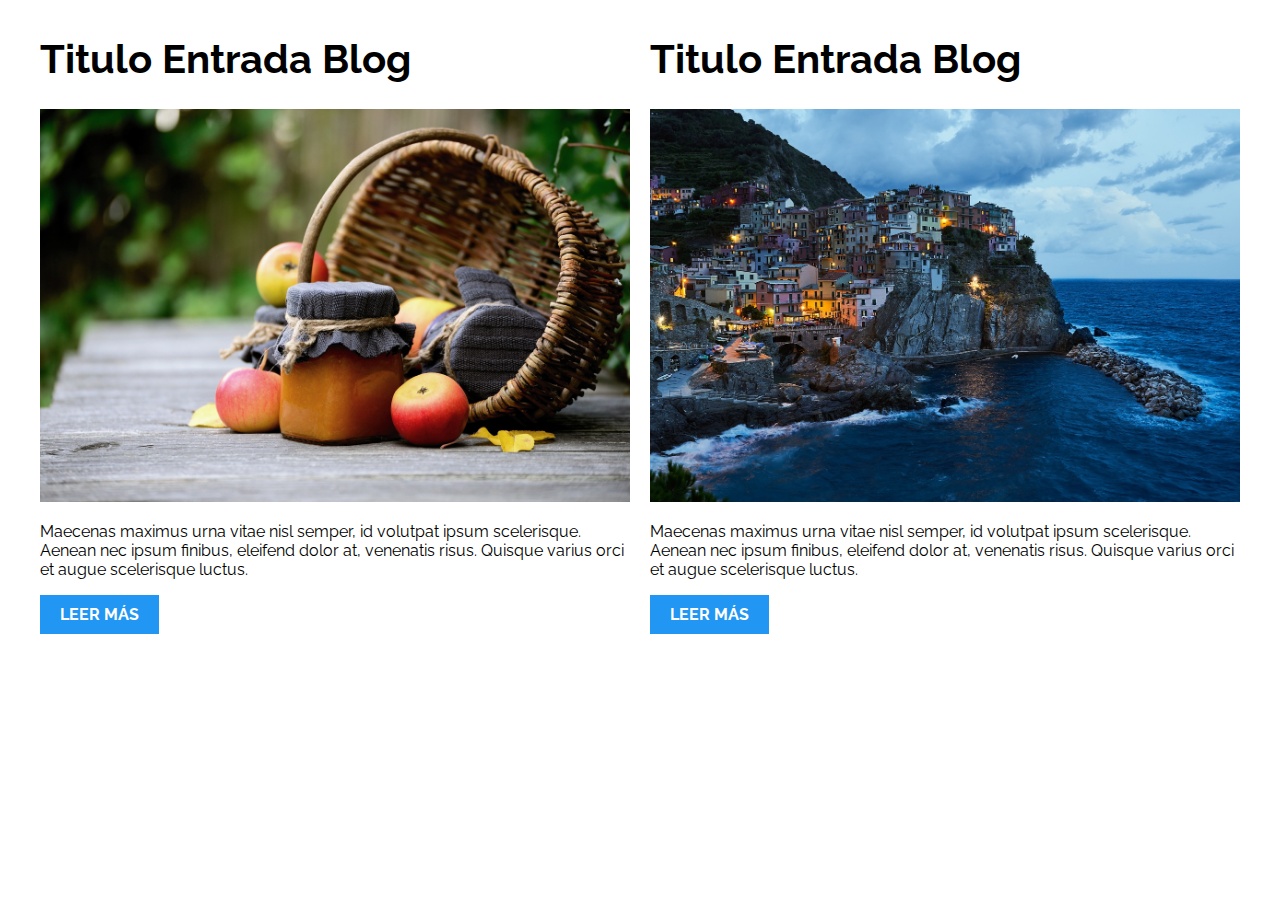
<file: Curso/PatronesRWD/PatronesRWD/01-2columnas_iguales_css_grid/index.html>
<!DOCTYPE html>
<html>

<head>
    <meta charset="utf-8">
    <title>Patrones Responsive Web Design - 2 Columnas</title>
    <link rel="stylesheet" href="https://necolas.github.io/normalize.css/8.0.1/normalize.css">
    <link href="https://fonts.googleapis.com/css?family=Raleway:400,700,900" rel="stylesheet">
    <link rel="stylesheet" href="css/styles.css">
    <meta name="viewport" content="width=device-width, initial-scale=1">
</head>

<body>

    <div class="contenedor dos-columnas">
        <article class="entrada-blog">
            <h1>Titulo Entrada Blog</h1>
            <img src="img/imagen1.jpg">
            <p>Maecenas maximus urna vitae nisl semper, id volutpat ipsum scelerisque. Aenean nec ipsum finibus, eleifend dolor at, venenatis risus. Quisque varius orci et augue scelerisque luctus.</p>
            <a href="#">Leer más</a>
        </article>
        <article class="entrada-blog">
            <h1>Titulo Entrada Blog</h1>
            <img src="img/imagen2.jpg">
            <p>Maecenas maximus urna vitae nisl semper, id volutpat ipsum scelerisque. Aenean nec ipsum finibus, eleifend dolor at, venenatis risus. Quisque varius orci et augue scelerisque luctus.</p>
            <a href="#">Leer más</a>
        </article>
    </div>

</body>

</html>
</file>
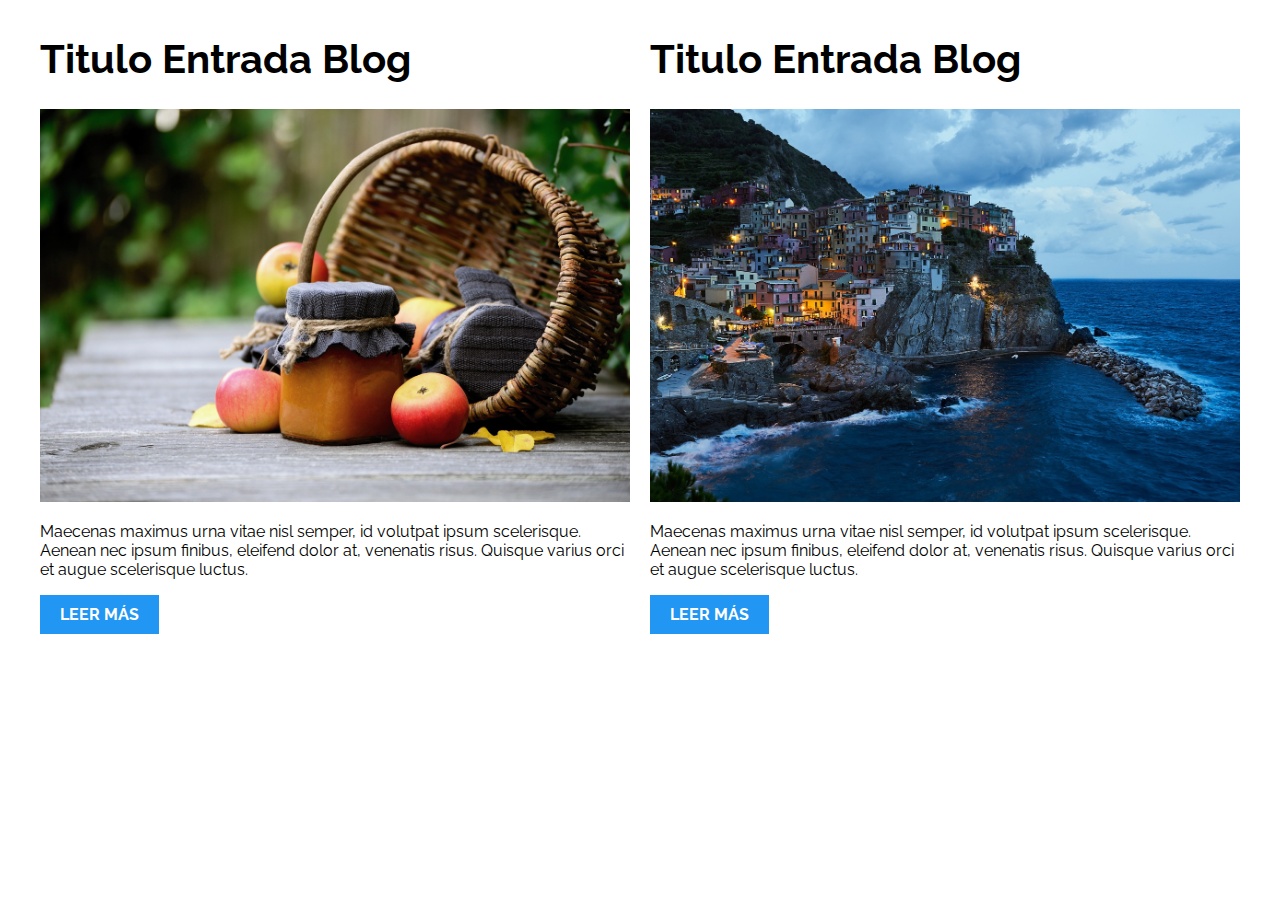
<file: Curso/PatronesRWD/PatronesRWD/02-2columnas_iguales_flexbox/index.html>
<!DOCTYPE html>
<html>

<head>
    <meta charset="utf-8">
    <title>Patrones Responsive Web Design - 2 Columnas</title>
    <link rel="stylesheet" href="https://necolas.github.io/normalize.css/8.0.1/normalize.css">
    <link href="https://fonts.googleapis.com/css?family=Raleway:400,700,900" rel="stylesheet">
    <link rel="stylesheet" href="css/styles.css">
    <meta name="viewport" content="width=device-width, initial-scale=1">
</head>

<body>
    <div class="contenedor dos-columnas">
        <article class="entrada-blog">
            <h1>Titulo Entrada Blog</h1>
            <img src="img/imagen1.jpg">
            <p>Maecenas maximus urna vitae nisl semper, id volutpat ipsum scelerisque. Aenean nec ipsum finibus, eleifend dolor at, venenatis risus. Quisque varius orci et augue scelerisque luctus.</p>
            <a href="#">Leer más</a>
        </article>
        <article class="entrada-blog">
            <h1>Titulo Entrada Blog</h1>
            <img src="img/imagen2.jpg">
            <p>Maecenas maximus urna vitae nisl semper, id volutpat ipsum scelerisque. Aenean nec ipsum finibus, eleifend dolor at, venenatis risus. Quisque varius orci et augue scelerisque luctus.</p>
            <a href="#">Leer más</a>
        </article>
    </div>

</body>

</html>
</file>
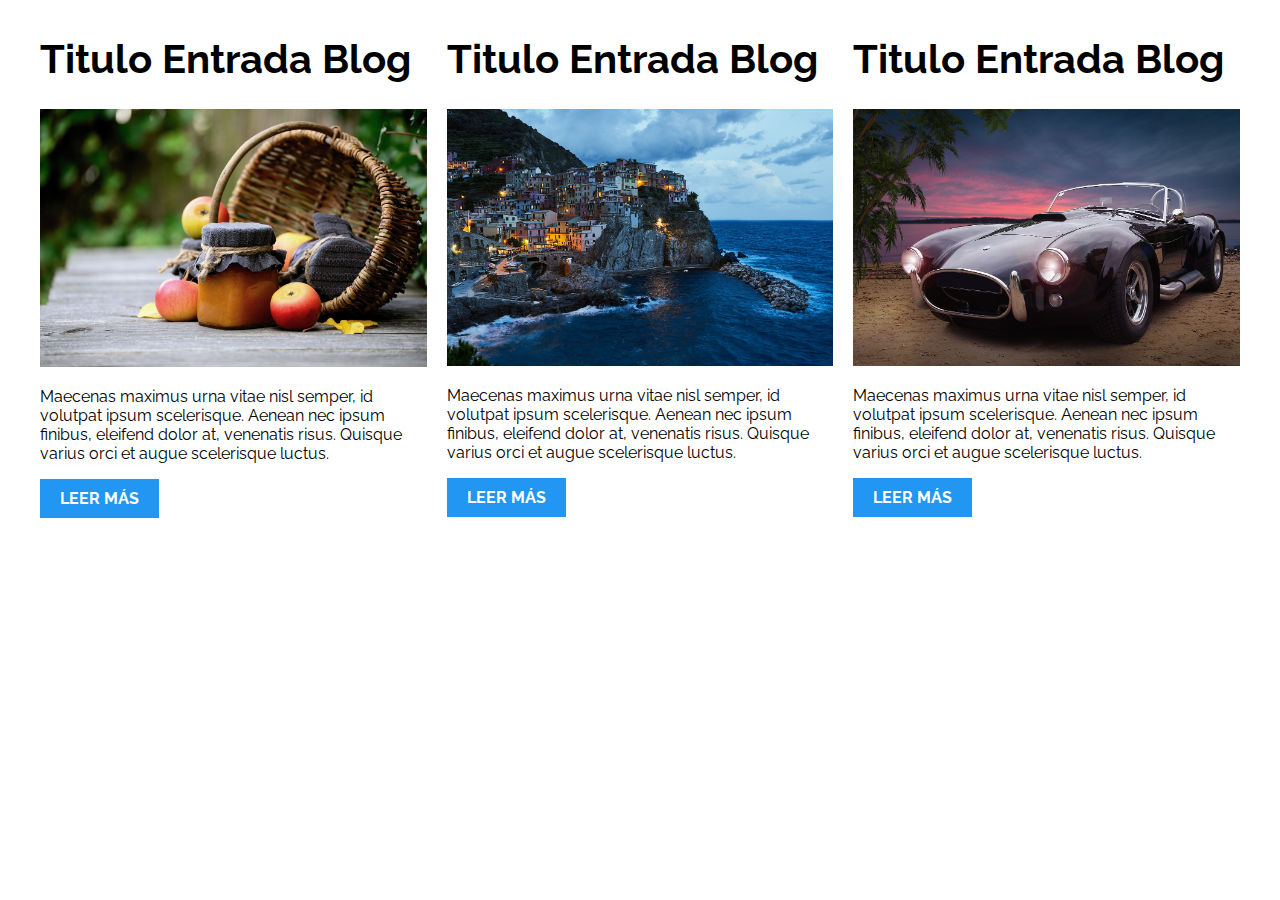
<file: Curso/PatronesRWD/PatronesRWD/03-3columnas_iguales_css_grid/index.html>
<!DOCTYPE html>
<html>

<head>
    <meta charset="utf-8">
    <title>Patrones Responsive Web Design - 3 Columnas Iguales</title>
    <link rel="stylesheet" href="https://necolas.github.io/normalize.css/8.0.1/normalize.css">
    <link href="https://fonts.googleapis.com/css?family=Raleway:400,700,900" rel="stylesheet">
    <link rel="stylesheet" href="css/styles.css">
    <meta name="viewport" content="width=device-width, initial-scale=1">
</head>

<body>

    <div class="contenedor tres-columnas">
        <article class="entrada-blog">
            <h1>Titulo Entrada Blog</h1>
            <img src="img/imagen1.jpg">
            <p>Maecenas maximus urna vitae nisl semper, id volutpat ipsum scelerisque. Aenean nec ipsum finibus, eleifend dolor at, venenatis risus. Quisque varius orci et augue scelerisque luctus.</p>
            <a href="#">Leer más</a>
        </article>

        <article class="entrada-blog">
            <h1>Titulo Entrada Blog</h1>
            <img src="img/imagen2.jpg">

            <p>Maecenas maximus urna vitae nisl semper, id volutpat ipsum scelerisque. Aenean nec ipsum finibus, eleifend dolor at, venenatis risus. Quisque varius orci et augue scelerisque luctus.</p>
            <a href="#">Leer más</a>
        </article>

        <article class="entrada-blog">
            <h1>Titulo Entrada Blog</h1>
            <img src="img/imagen3.jpg">

            <p>Maecenas maximus urna vitae nisl semper, id volutpat ipsum scelerisque. Aenean nec ipsum finibus, eleifend dolor at, venenatis risus. Quisque varius orci et augue scelerisque luctus.</p>
            <a href="#">Leer más</a>
        </article>
    </div>

</body>

</html>
</file>
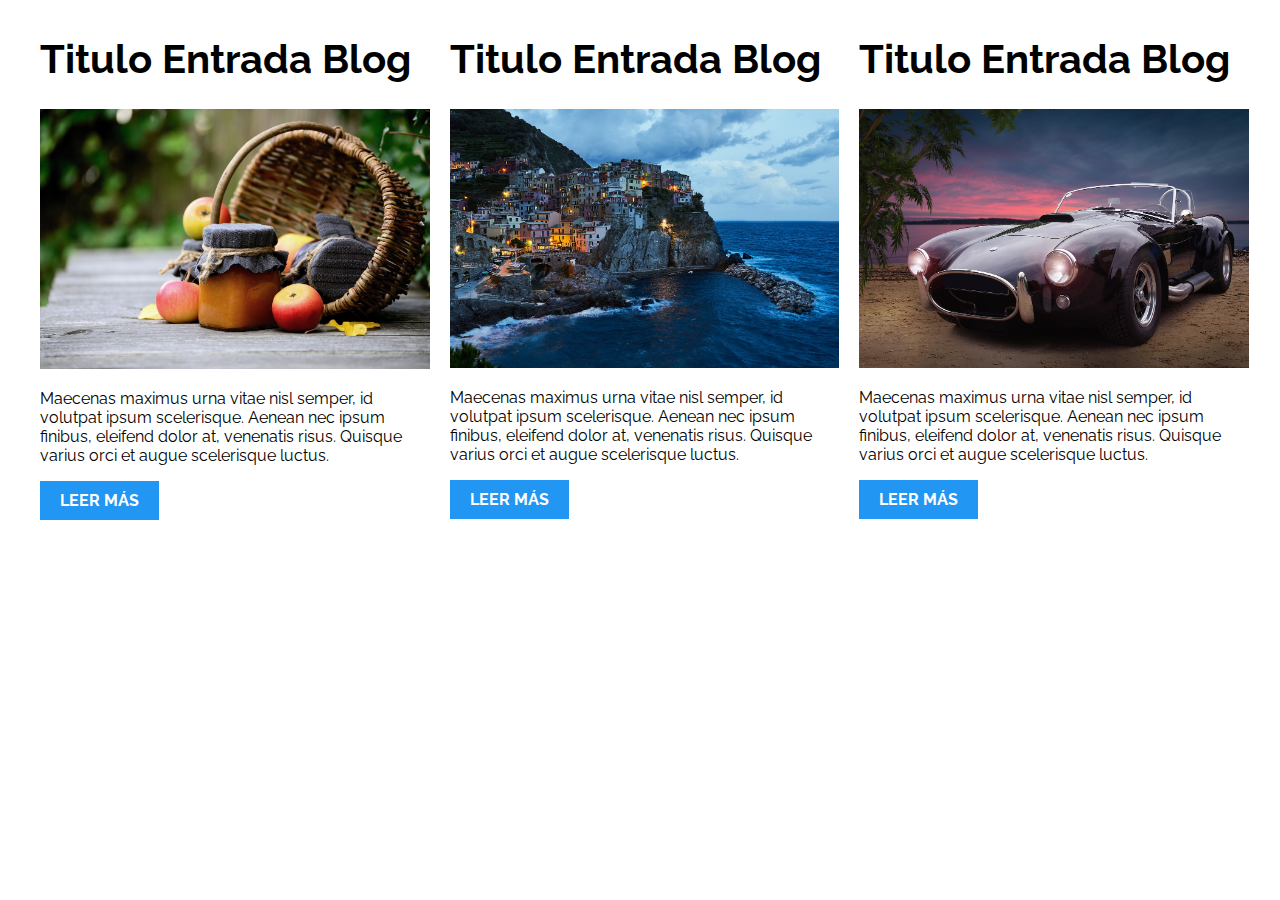
<file: Curso/PatronesRWD/PatronesRWD/04-3columnas_iguales_flexbox/index.html>
<!DOCTYPE html>
<html>

<head>
    <meta charset="utf-8">
    <title>Patrones Responsive Web Design - 3 Columnas Iguales</title>
    <link rel="stylesheet" href="https://necolas.github.io/normalize.css/8.0.1/normalize.css">
    <link href="https://fonts.googleapis.com/css?family=Raleway:400,700,900" rel="stylesheet">
    <link rel="stylesheet" href="css/styles.css">
    <meta name="viewport" content="width=device-width, initial-scale=1">
</head>

<body>

    <div class="contenedor tres-columnas">
        <article class="entrada-blog">
            <h1>Titulo Entrada Blog</h1>
            <img src="img/imagen1.jpg">
            <p>Maecenas maximus urna vitae nisl semper, id volutpat ipsum scelerisque. Aenean nec ipsum finibus, eleifend dolor at, venenatis risus. Quisque varius orci et augue scelerisque luctus.</p>
            <a href="#">Leer más</a>
        </article>

        <article class="entrada-blog">
            <h1>Titulo Entrada Blog</h1>
            <img src="img/imagen2.jpg">

            <p>Maecenas maximus urna vitae nisl semper, id volutpat ipsum scelerisque. Aenean nec ipsum finibus, eleifend dolor at, venenatis risus. Quisque varius orci et augue scelerisque luctus.</p>
            <a href="#">Leer más</a>
        </article>

        <article class="entrada-blog">
            <h1>Titulo Entrada Blog</h1>
            <img src="img/imagen3.jpg">

            <p>Maecenas maximus urna vitae nisl semper, id volutpat ipsum scelerisque. Aenean nec ipsum finibus, eleifend dolor at, venenatis risus. Quisque varius orci et augue scelerisque luctus.</p>
            <a href="#">Leer más</a>
        </article>
    </div>
</body>

</html>
</file>
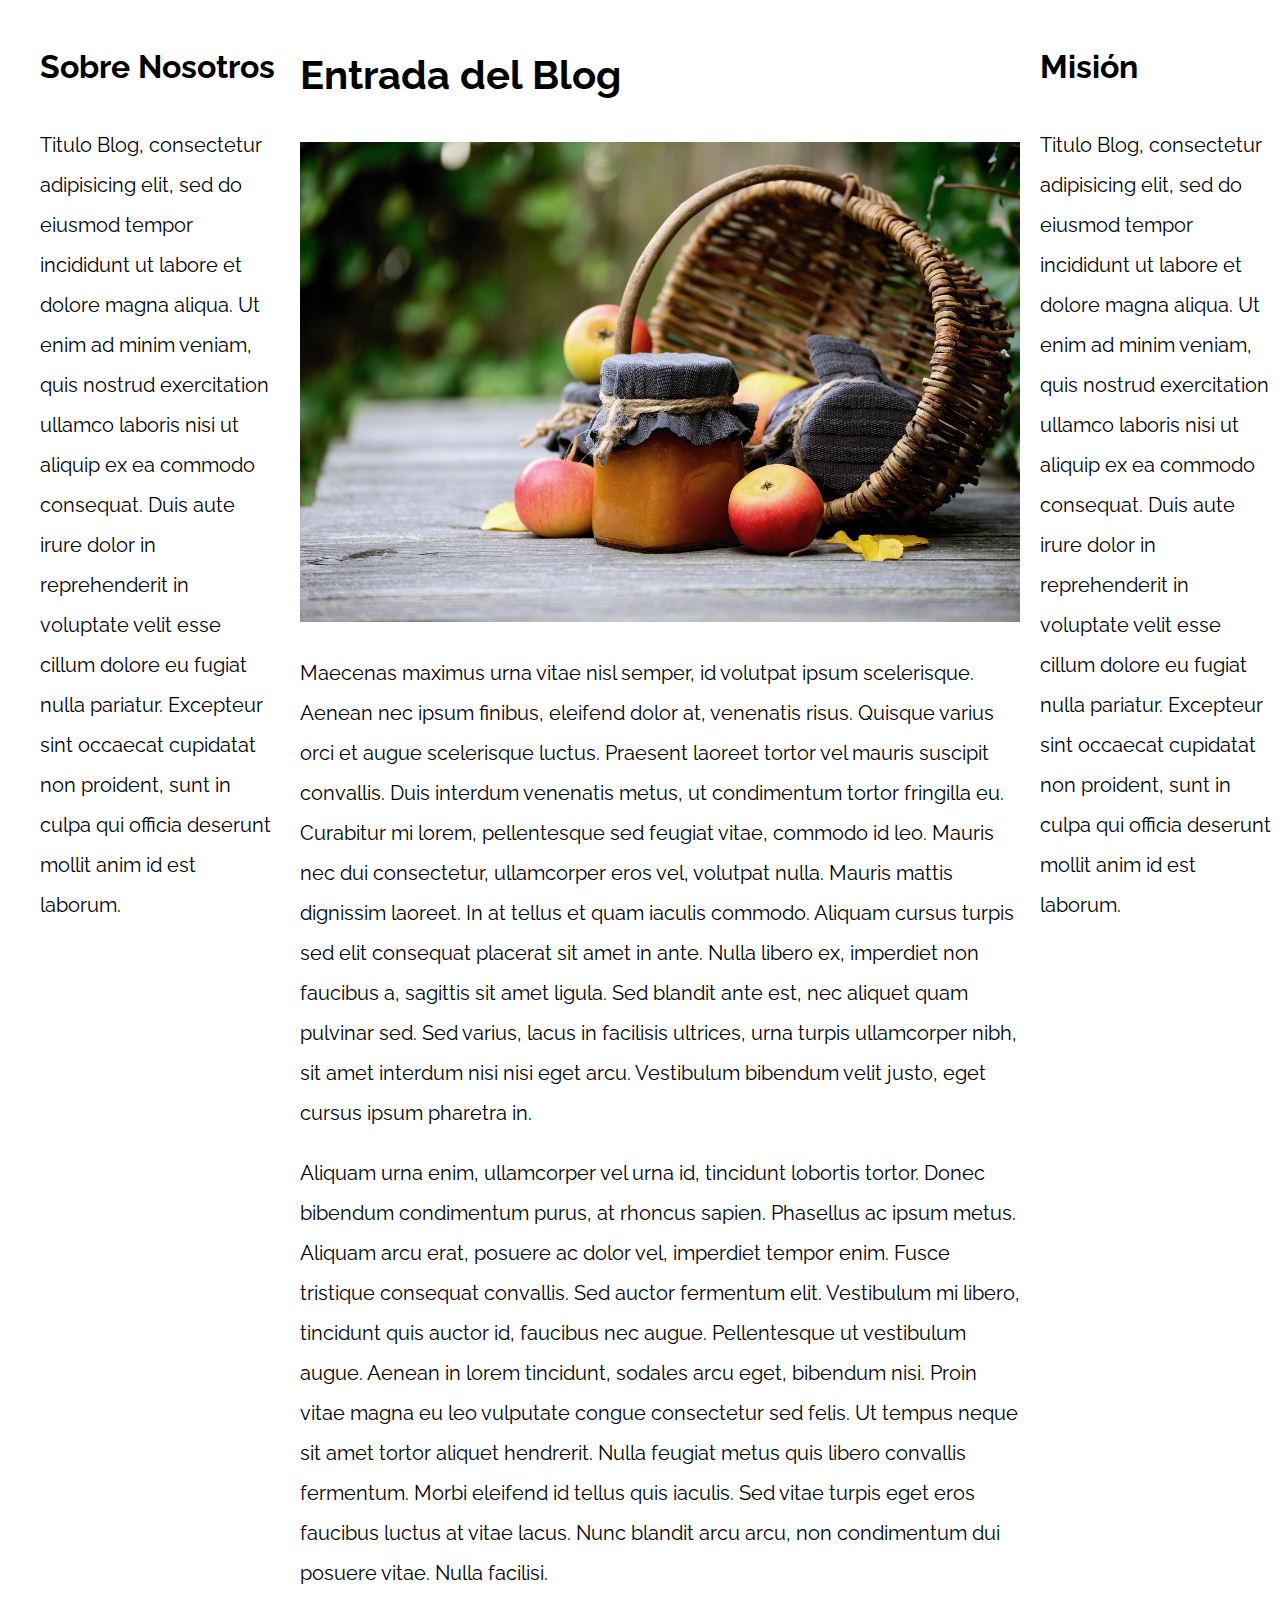
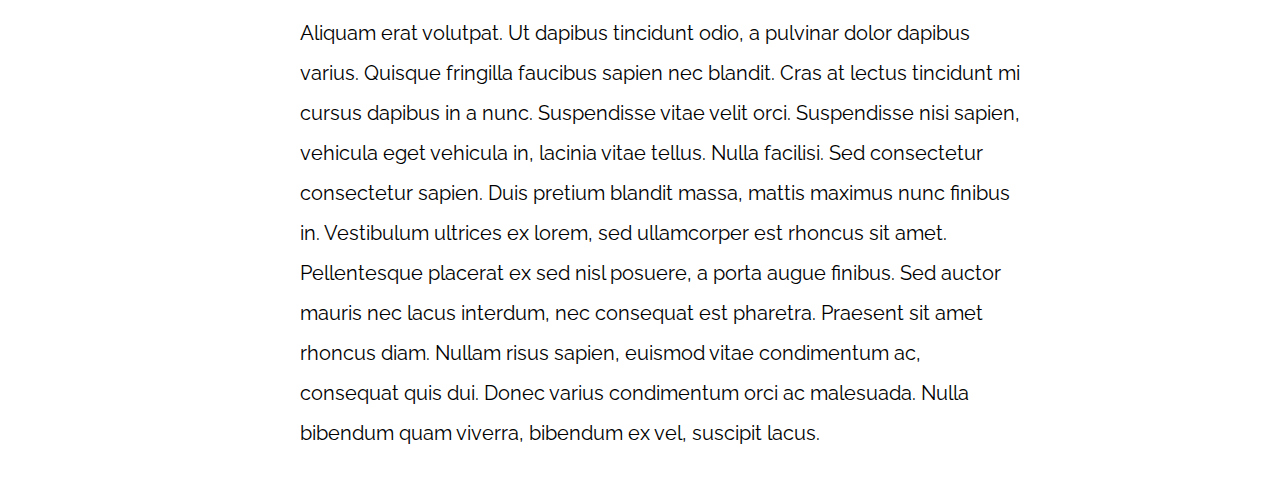
<file: Curso/PatronesRWD/PatronesRWD/05-3columnas_css_grid/index.html>
<!DOCTYPE html>
<html>

<head>
    <meta charset="utf-8">
    <title>Patrones Responsive Web Design</title>
    <link rel="stylesheet" href="https://necolas.github.io/normalize.css/8.0.1/normalize.css">
    <link href="https://fonts.googleapis.com/css?family=Raleway:400,700,900" rel="stylesheet">
    <link rel="stylesheet" href="css/styles.css">
    <meta name="viewport" content="width=device-width, initial-scale=1">
</head>

<body>

    <div class="contenedor contenedor-grid">
        <main class="contenido-main">
            <article>
                <h1>Entrada del Blog</h1>
                <img src="img/imagen1.jpg">

                <p>Maecenas maximus urna vitae nisl semper, id volutpat ipsum scelerisque. Aenean nec ipsum finibus, eleifend dolor at, venenatis risus. Quisque varius orci et augue scelerisque luctus. Praesent laoreet tortor vel mauris suscipit convallis.
                    Duis interdum venenatis metus, ut condimentum tortor fringilla eu. Curabitur mi lorem, pellentesque sed feugiat vitae, commodo id leo. Mauris nec dui consectetur, ullamcorper eros vel, volutpat nulla. Mauris mattis dignissim laoreet.
                    In at tellus et quam iaculis commodo. Aliquam cursus turpis sed elit consequat placerat sit amet in ante. Nulla libero ex, imperdiet non faucibus a, sagittis sit amet ligula. Sed blandit ante est, nec aliquet quam pulvinar sed. Sed
                    varius, lacus in facilisis ultrices, urna turpis ullamcorper nibh, sit amet interdum nisi nisi eget arcu. Vestibulum bibendum velit justo, eget cursus ipsum pharetra in.</p>

                <p>Aliquam urna enim, ullamcorper vel urna id, tincidunt lobortis tortor. Donec bibendum condimentum purus, at rhoncus sapien. Phasellus ac ipsum metus. Aliquam arcu erat, posuere ac dolor vel, imperdiet tempor enim. Fusce tristique consequat
                    convallis. Sed auctor fermentum elit. Vestibulum mi libero, tincidunt quis auctor id, faucibus nec augue. Pellentesque ut vestibulum augue. Aenean in lorem tincidunt, sodales arcu eget, bibendum nisi. Proin vitae magna eu leo vulputate
                    congue consectetur sed felis. Ut tempus neque sit amet tortor aliquet hendrerit. Nulla feugiat metus quis libero convallis fermentum. Morbi eleifend id tellus quis iaculis. Sed vitae turpis eget eros faucibus luctus at vitae lacus.
                    Nunc blandit arcu arcu, non condimentum dui posuere vitae. Nulla facilisi.</p>

                <p>Aliquam erat volutpat. Ut dapibus tincidunt odio, a pulvinar dolor dapibus varius. Quisque fringilla faucibus sapien nec blandit. Cras at lectus tincidunt mi cursus dapibus in a nunc. Suspendisse vitae velit orci. Suspendisse nisi sapien,
                    vehicula eget vehicula in, lacinia vitae tellus. Nulla facilisi. Sed consectetur consectetur sapien. Duis pretium blandit massa, mattis maximus nunc finibus in. Vestibulum ultrices ex lorem, sed ullamcorper est rhoncus sit amet. Pellentesque
                    placerat ex sed nisl posuere, a porta augue finibus. Sed auctor mauris nec lacus interdum, nec consequat est pharetra. Praesent sit amet rhoncus diam. Nullam risus sapien, euismod vitae condimentum ac, consequat quis dui. Donec varius
                    condimentum orci ac malesuada. Nulla bibendum quam viverra, bibendum ex vel, suscipit lacus.</p>

            </article>
        </main>

        <aside class="sidebar-1">
            <h2>Sobre Nosotros</h2>
            <p>Titulo Blog, consectetur adipisicing elit, sed do eiusmod tempor incididunt ut labore et dolore magna aliqua. Ut enim ad minim veniam, quis nostrud exercitation ullamco laboris nisi ut aliquip ex ea commodo consequat. Duis aute irure dolor
                in reprehenderit in voluptate velit esse cillum dolore eu fugiat nulla pariatur. Excepteur sint occaecat cupidatat non proident, sunt in culpa qui officia deserunt mollit anim id est laborum.</p>
        </aside>
        <aside class="sidebar-2">
            <h2>Misión</h2>
            <p>Titulo Blog, consectetur adipisicing elit, sed do eiusmod tempor incididunt ut labore et dolore magna aliqua. Ut enim ad minim veniam, quis nostrud exercitation ullamco laboris nisi ut aliquip ex ea commodo consequat. Duis aute irure dolor
                in reprehenderit in voluptate velit esse cillum dolore eu fugiat nulla pariatur. Excepteur sint occaecat cupidatat non proident, sunt in culpa qui officia deserunt mollit anim id est laborum.</p>
        </aside>
    </div>

</body>

</html>
</file>
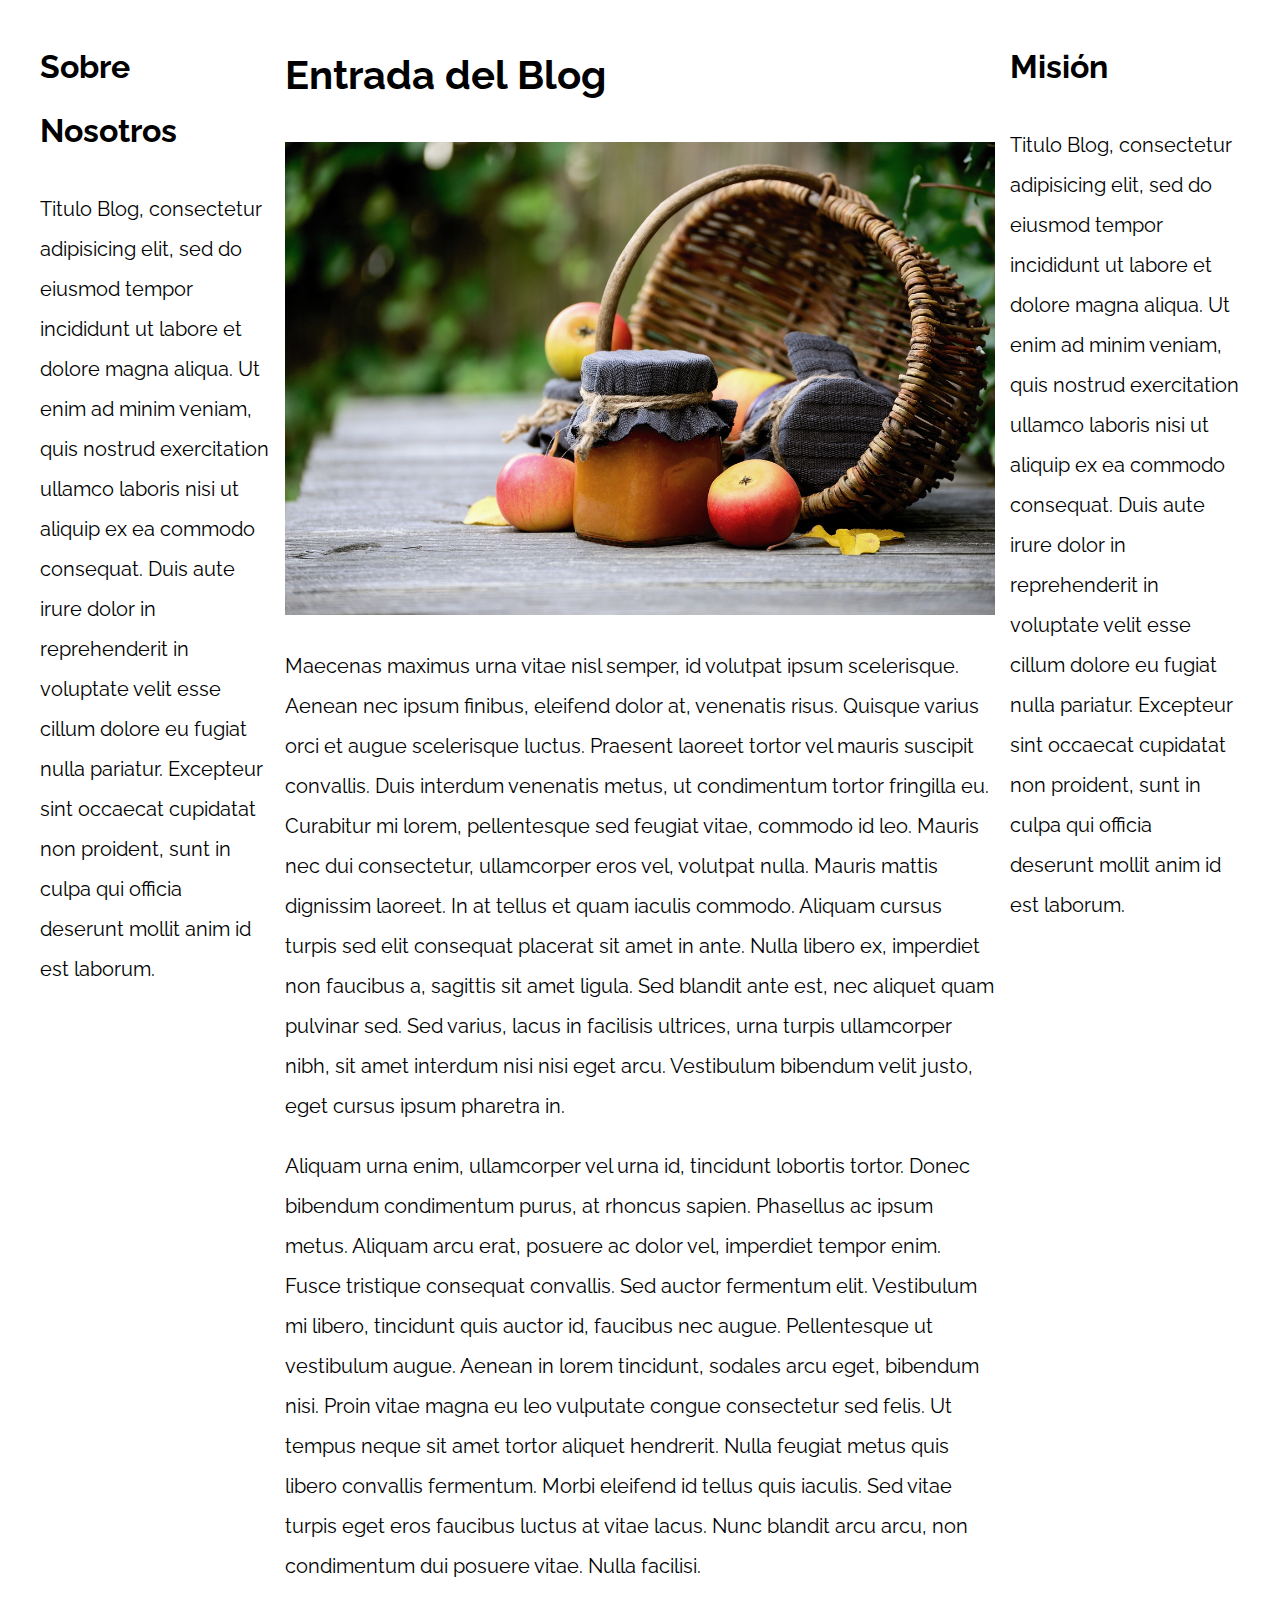
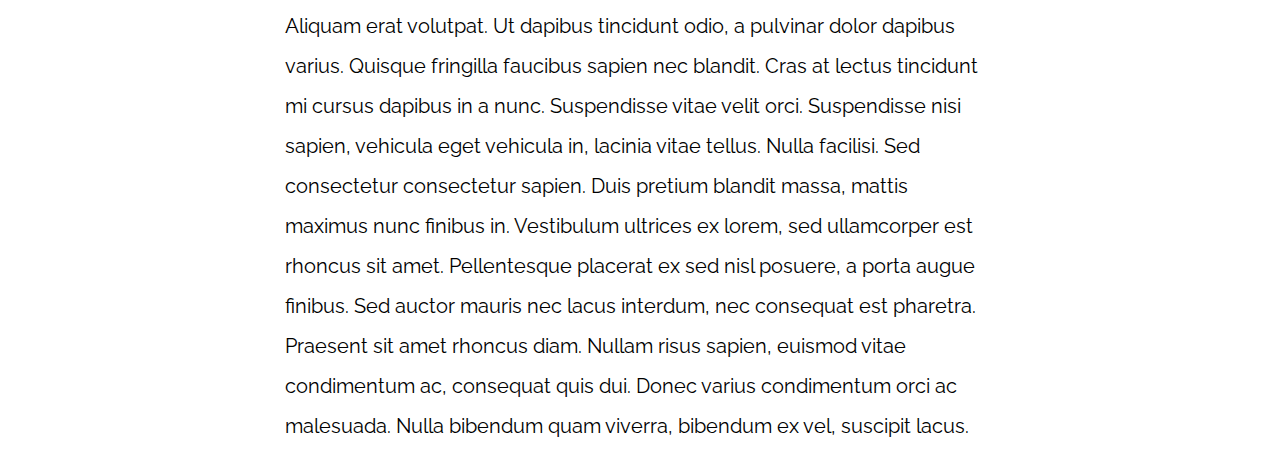
<file: Curso/PatronesRWD/PatronesRWD/06-3columnas_flexbox/index.html>
<!DOCTYPE html>
<html>

<head>
    <meta charset="utf-8">
    <title>Patrones Responsive Web Design</title>
    <link rel="stylesheet" href="https://necolas.github.io/normalize.css/8.0.1/normalize.css">
    <link href="https://fonts.googleapis.com/css?family=Raleway:400,700,900" rel="stylesheet">
    <link rel="stylesheet" href="css/styles.css">
    <meta name="viewport" content="width=device-width, initial-scale=1">
</head>

<body>

    <div class="contenedor contenedor-flex">
        <main class="contenido-main">
            <article>
                <h1>Entrada del Blog</h1>
                <img src="img/imagen1.jpg">

                <p>Maecenas maximus urna vitae nisl semper, id volutpat ipsum scelerisque. Aenean nec ipsum finibus, eleifend dolor at, venenatis risus. Quisque varius orci et augue scelerisque luctus. Praesent laoreet tortor vel mauris suscipit convallis.
                    Duis interdum venenatis metus, ut condimentum tortor fringilla eu. Curabitur mi lorem, pellentesque sed feugiat vitae, commodo id leo. Mauris nec dui consectetur, ullamcorper eros vel, volutpat nulla. Mauris mattis dignissim laoreet.
                    In at tellus et quam iaculis commodo. Aliquam cursus turpis sed elit consequat placerat sit amet in ante. Nulla libero ex, imperdiet non faucibus a, sagittis sit amet ligula. Sed blandit ante est, nec aliquet quam pulvinar sed. Sed
                    varius, lacus in facilisis ultrices, urna turpis ullamcorper nibh, sit amet interdum nisi nisi eget arcu. Vestibulum bibendum velit justo, eget cursus ipsum pharetra in.</p>

                <p>Aliquam urna enim, ullamcorper vel urna id, tincidunt lobortis tortor. Donec bibendum condimentum purus, at rhoncus sapien. Phasellus ac ipsum metus. Aliquam arcu erat, posuere ac dolor vel, imperdiet tempor enim. Fusce tristique consequat
                    convallis. Sed auctor fermentum elit. Vestibulum mi libero, tincidunt quis auctor id, faucibus nec augue. Pellentesque ut vestibulum augue. Aenean in lorem tincidunt, sodales arcu eget, bibendum nisi. Proin vitae magna eu leo vulputate
                    congue consectetur sed felis. Ut tempus neque sit amet tortor aliquet hendrerit. Nulla feugiat metus quis libero convallis fermentum. Morbi eleifend id tellus quis iaculis. Sed vitae turpis eget eros faucibus luctus at vitae lacus.
                    Nunc blandit arcu arcu, non condimentum dui posuere vitae. Nulla facilisi.</p>

                <p>Aliquam erat volutpat. Ut dapibus tincidunt odio, a pulvinar dolor dapibus varius. Quisque fringilla faucibus sapien nec blandit. Cras at lectus tincidunt mi cursus dapibus in a nunc. Suspendisse vitae velit orci. Suspendisse nisi sapien,
                    vehicula eget vehicula in, lacinia vitae tellus. Nulla facilisi. Sed consectetur consectetur sapien. Duis pretium blandit massa, mattis maximus nunc finibus in. Vestibulum ultrices ex lorem, sed ullamcorper est rhoncus sit amet. Pellentesque
                    placerat ex sed nisl posuere, a porta augue finibus. Sed auctor mauris nec lacus interdum, nec consequat est pharetra. Praesent sit amet rhoncus diam. Nullam risus sapien, euismod vitae condimentum ac, consequat quis dui. Donec varius
                    condimentum orci ac malesuada. Nulla bibendum quam viverra, bibendum ex vel, suscipit lacus.</p>

            </article>
        </main>

        <aside class="sidebar-1 sidebar" >
            <h2>Sobre Nosotros</h2>
            <p>Titulo Blog, consectetur adipisicing elit, sed do eiusmod tempor incididunt ut labore et dolore magna aliqua. Ut enim ad minim veniam, quis nostrud exercitation ullamco laboris nisi ut aliquip ex ea commodo consequat. Duis aute irure dolor
                in reprehenderit in voluptate velit esse cillum dolore eu fugiat nulla pariatur. Excepteur sint occaecat cupidatat non proident, sunt in culpa qui officia deserunt mollit anim id est laborum.</p>
        </aside>
        <aside class="sidebar-2 sidebar" >
            <h2>Misión</h2>
            <p>Titulo Blog, consectetur adipisicing elit, sed do eiusmod tempor incididunt ut labore et dolore magna aliqua. Ut enim ad minim veniam, quis nostrud exercitation ullamco laboris nisi ut aliquip ex ea commodo consequat. Duis aute irure dolor
                in reprehenderit in voluptate velit esse cillum dolore eu fugiat nulla pariatur. Excepteur sint occaecat cupidatat non proident, sunt in culpa qui officia deserunt mollit anim id est laborum.</p>
        </aside>
    </div>

</body>

</html>
</file>
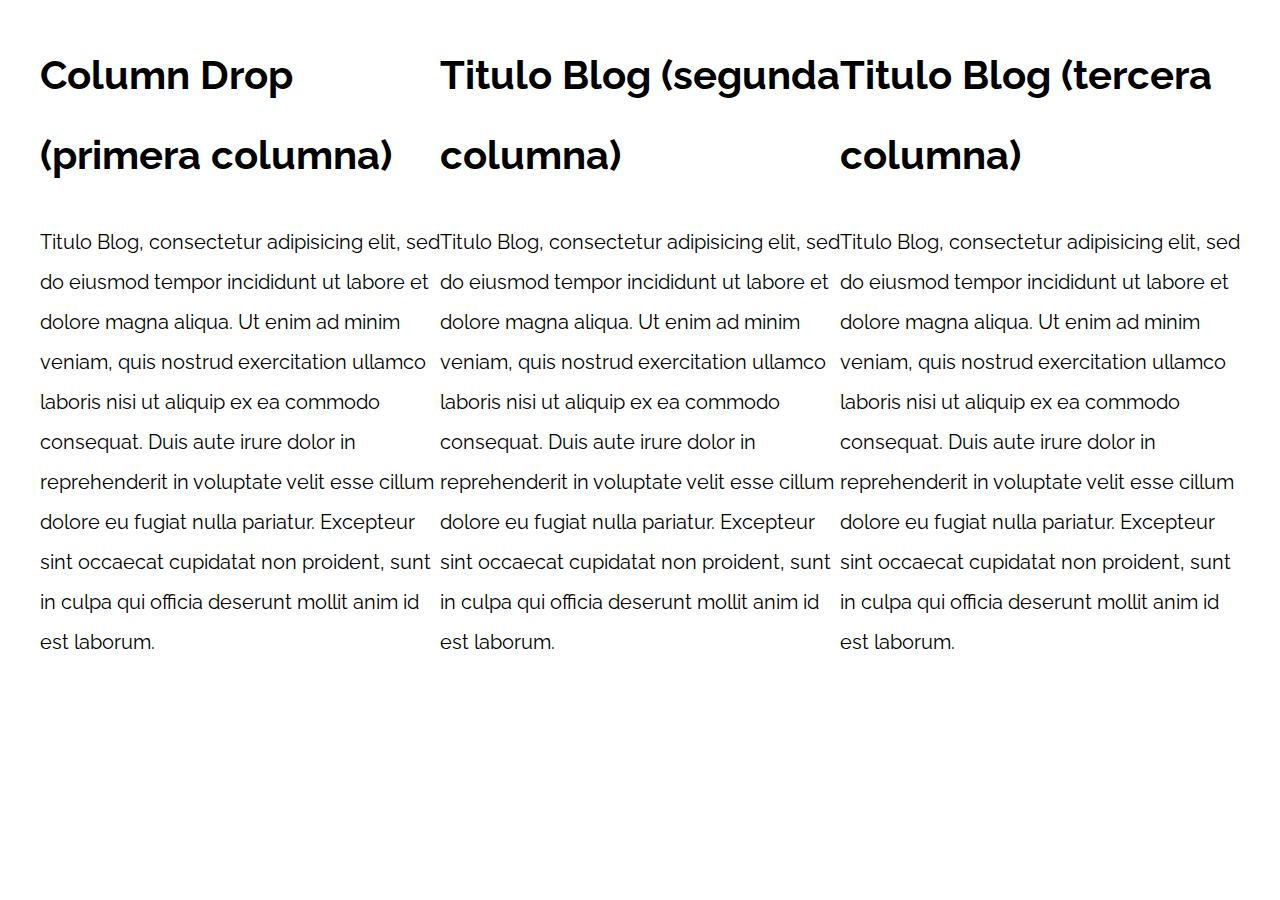
<file: Curso/PatronesRWD/PatronesRWD/07-column_drop_css_grid/index.html>
<!DOCTYPE html>
<html>

<head>
    <meta charset="utf-8">
    <title>Patrones Responsive Web Design</title>
    <link rel="stylesheet" href="https://necolas.github.io/normalize.css/8.0.1/normalize.css">
    <link href="https://fonts.googleapis.com/css?family=Raleway:400,700,900" rel="stylesheet">
    <link rel="stylesheet" href="css/styles.css">
    <meta name="viewport" content="width=device-width, initial-scale=1">
</head>

<body>

    <div class="contenedor column-drop-css">
        <main>
            <h1>Column Drop (primera columna)</h1>
            <p>
                Titulo Blog, consectetur adipisicing elit, sed do eiusmod tempor incididunt ut labore et dolore magna aliqua. Ut enim ad minim veniam, quis nostrud exercitation ullamco laboris nisi ut aliquip ex ea commodo consequat. Duis aute irure dolor in reprehenderit
                in voluptate velit esse cillum dolore eu fugiat nulla pariatur. Excepteur sint occaecat cupidatat non proident, sunt in culpa qui officia deserunt mollit anim id est laborum.
            </p>
        </main>

        <aside class="primera">
            <h1>Titulo Blog (segunda columna)</h1>
            <p>
                Titulo Blog, consectetur adipisicing elit, sed do eiusmod tempor incididunt ut labore et dolore magna aliqua. Ut enim ad minim veniam, quis nostrud exercitation ullamco laboris nisi ut aliquip ex ea commodo consequat. Duis aute irure dolor in reprehenderit
                in voluptate velit esse cillum dolore eu fugiat nulla pariatur. Excepteur sint occaecat cupidatat non proident, sunt in culpa qui officia deserunt mollit anim id est laborum.
            </p>
        </aside>

        <aside class="segunda">
            <h1>Titulo Blog (tercera columna)</h1>
            <p>
                Titulo Blog, consectetur adipisicing elit, sed do eiusmod tempor incididunt ut labore et dolore magna aliqua. Ut enim ad minim veniam, quis nostrud exercitation ullamco laboris nisi ut aliquip ex ea commodo consequat. Duis aute irure dolor in reprehenderit
                in voluptate velit esse cillum dolore eu fugiat nulla pariatur. Excepteur sint occaecat cupidatat non proident, sunt in culpa qui officia deserunt mollit anim id est laborum.
            </p>
        </aside>
    </div>

</body>

</html>
</file>
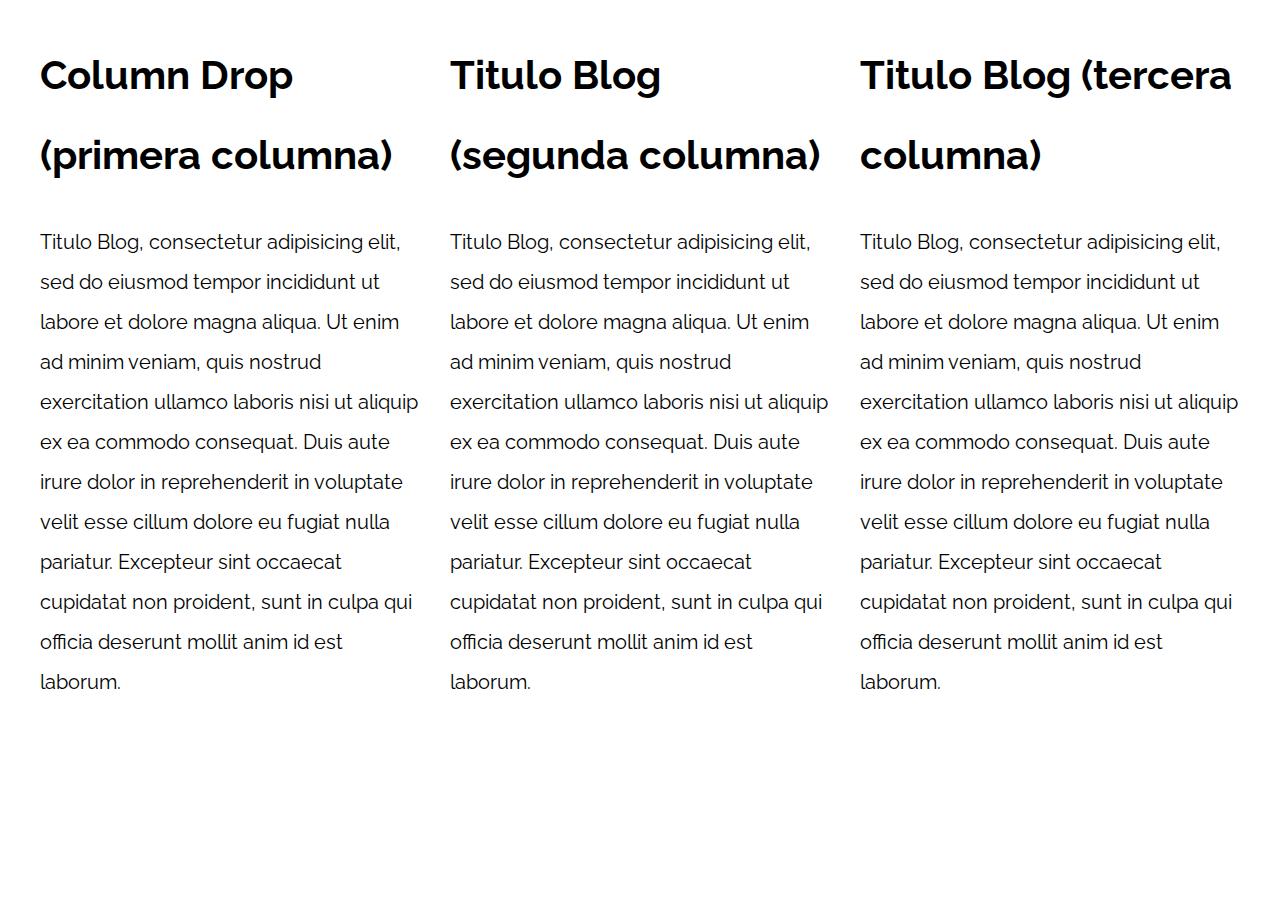
<file: Curso/PatronesRWD/PatronesRWD/08-column_drop_flexbox/index.html>
<!DOCTYPE html>
<html>

<head>
    <meta charset="utf-8">
    <title>Patrones Responsive Web Design</title>
    <link rel="stylesheet" href="https://necolas.github.io/normalize.css/8.0.1/normalize.css">
    <link href="https://fonts.googleapis.com/css?family=Raleway:400,700,900" rel="stylesheet">
    <link rel="stylesheet" href="css/styles.css">
    <meta name="viewport" content="width=device-width, initial-scale=1">
</head>

<body>

    <div class="contenedor column-drop-flex">
        <main class="contenido-main">
            <h1>Column Drop (primera columna)</h1>
            <p>
                Titulo Blog, consectetur adipisicing elit, sed do eiusmod tempor incididunt ut labore et dolore magna aliqua. Ut enim ad minim veniam, quis nostrud exercitation ullamco laboris nisi ut aliquip ex ea commodo consequat. Duis aute irure dolor in reprehenderit
                in voluptate velit esse cillum dolore eu fugiat nulla pariatur. Excepteur sint occaecat cupidatat non proident, sunt in culpa qui officia deserunt mollit anim id est laborum.
            </p>
        </main>

        <aside class="primera">
            <h1>Titulo Blog (segunda columna)</h1>
            <p>
                Titulo Blog, consectetur adipisicing elit, sed do eiusmod tempor incididunt ut labore et dolore magna aliqua. Ut enim ad minim veniam, quis nostrud exercitation ullamco laboris nisi ut aliquip ex ea commodo consequat. Duis aute irure dolor in reprehenderit
                in voluptate velit esse cillum dolore eu fugiat nulla pariatur. Excepteur sint occaecat cupidatat non proident, sunt in culpa qui officia deserunt mollit anim id est laborum.
            </p>
        </aside>

        <aside class="segunda">
            <h1>Titulo Blog (tercera columna)</h1>
            <p>
                Titulo Blog, consectetur adipisicing elit, sed do eiusmod tempor incididunt ut labore et dolore magna aliqua. Ut enim ad minim veniam, quis nostrud exercitation ullamco laboris nisi ut aliquip ex ea commodo consequat. Duis aute irure dolor in reprehenderit
                in voluptate velit esse cillum dolore eu fugiat nulla pariatur. Excepteur sint occaecat cupidatat non proident, sunt in culpa qui officia deserunt mollit anim id est laborum.
            </p>
        </aside>
    </div>

</body>

</html>
</file>
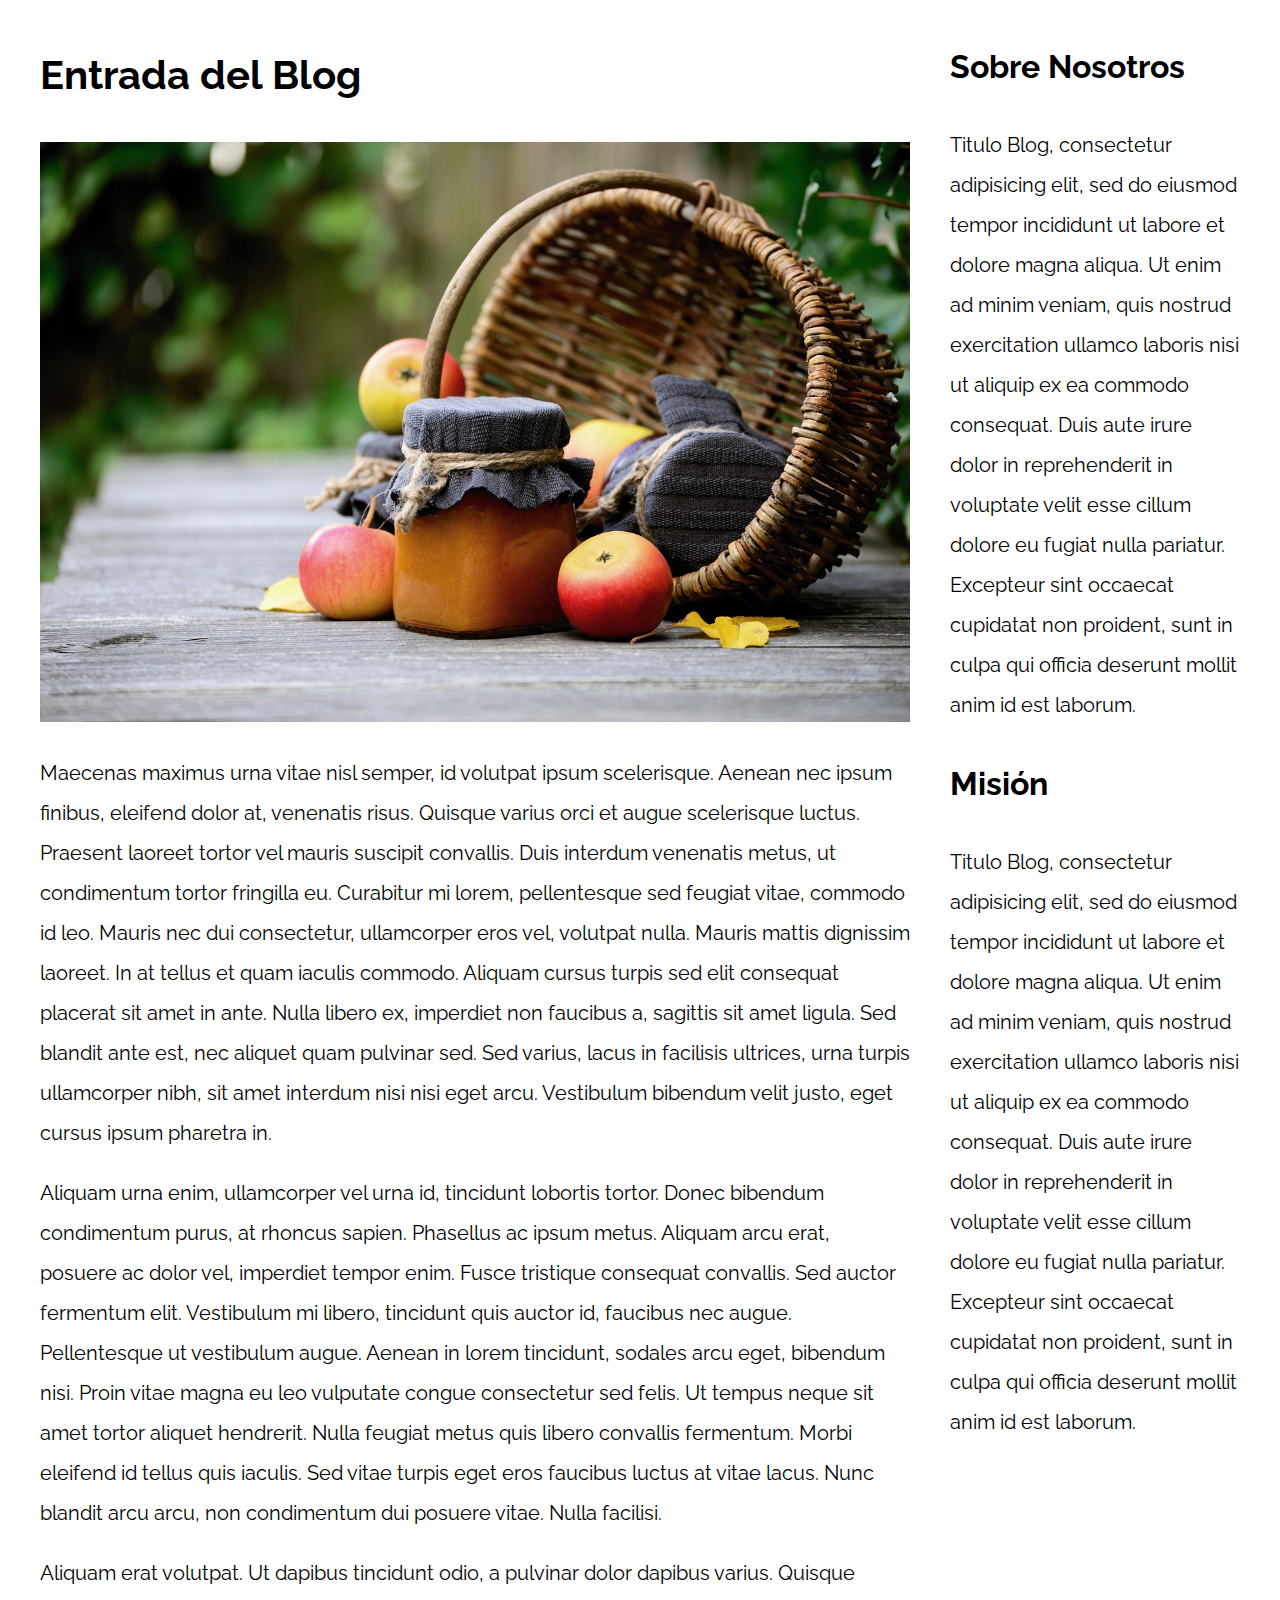
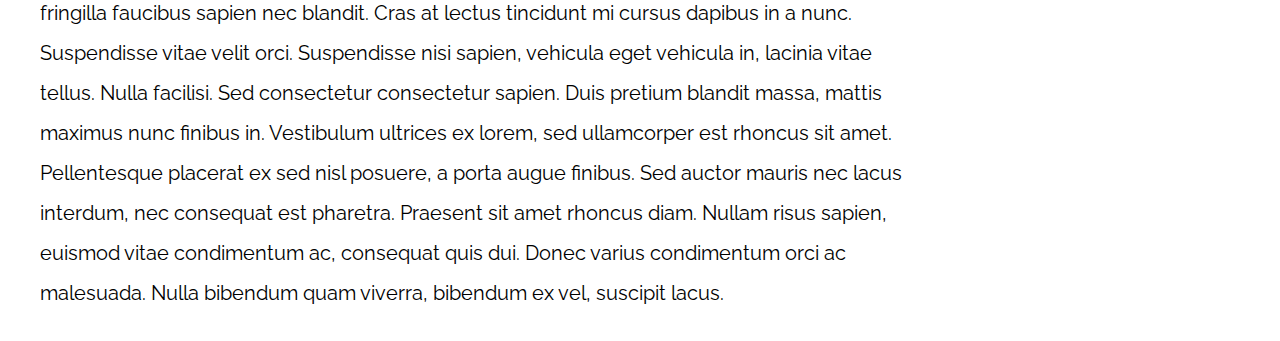
<file: Curso/PatronesRWD/PatronesRWD/09-con_sidebar_css_grid/index.html>
<!DOCTYPE html>
<html>

<head>
    <meta charset="utf-8">
    <title>Patrones Responsive Web Design</title>
    <link rel="stylesheet" href="https://necolas.github.io/normalize.css/8.0.1/normalize.css">
    <link href="https://fonts.googleapis.com/css?family=Raleway:400,700,900" rel="stylesheet">
    <link rel="stylesheet" href="css/styles.css">
    <meta name="viewport" content="width=device-width, initial-scale=1">
</head>

<body>

    <div class="contenedor con-sidebar">
        <article>
            <h1>Entrada del Blog</h1>
            <img src="img/imagen1.jpg">

            <p>Maecenas maximus urna vitae nisl semper, id volutpat ipsum scelerisque. Aenean nec ipsum finibus, eleifend dolor at, venenatis risus. Quisque varius orci et augue scelerisque luctus. Praesent laoreet tortor vel mauris suscipit convallis. Duis
                interdum venenatis metus, ut condimentum tortor fringilla eu. Curabitur mi lorem, pellentesque sed feugiat vitae, commodo id leo. Mauris nec dui consectetur, ullamcorper eros vel, volutpat nulla. Mauris mattis dignissim laoreet. In at
                tellus et quam iaculis commodo. Aliquam cursus turpis sed elit consequat placerat sit amet in ante. Nulla libero ex, imperdiet non faucibus a, sagittis sit amet ligula. Sed blandit ante est, nec aliquet quam pulvinar sed. Sed varius, lacus
                in facilisis ultrices, urna turpis ullamcorper nibh, sit amet interdum nisi nisi eget arcu. Vestibulum bibendum velit justo, eget cursus ipsum pharetra in.</p>

            <p>Aliquam urna enim, ullamcorper vel urna id, tincidunt lobortis tortor. Donec bibendum condimentum purus, at rhoncus sapien. Phasellus ac ipsum metus. Aliquam arcu erat, posuere ac dolor vel, imperdiet tempor enim. Fusce tristique consequat
                convallis. Sed auctor fermentum elit. Vestibulum mi libero, tincidunt quis auctor id, faucibus nec augue. Pellentesque ut vestibulum augue. Aenean in lorem tincidunt, sodales arcu eget, bibendum nisi. Proin vitae magna eu leo vulputate
                congue consectetur sed felis. Ut tempus neque sit amet tortor aliquet hendrerit. Nulla feugiat metus quis libero convallis fermentum. Morbi eleifend id tellus quis iaculis. Sed vitae turpis eget eros faucibus luctus at vitae lacus. Nunc
                blandit arcu arcu, non condimentum dui posuere vitae. Nulla facilisi.</p>

            <p>Aliquam erat volutpat. Ut dapibus tincidunt odio, a pulvinar dolor dapibus varius. Quisque fringilla faucibus sapien nec blandit. Cras at lectus tincidunt mi cursus dapibus in a nunc. Suspendisse vitae velit orci. Suspendisse nisi sapien,
                vehicula eget vehicula in, lacinia vitae tellus. Nulla facilisi. Sed consectetur consectetur sapien. Duis pretium blandit massa, mattis maximus nunc finibus in. Vestibulum ultrices ex lorem, sed ullamcorper est rhoncus sit amet. Pellentesque
                placerat ex sed nisl posuere, a porta augue finibus. Sed auctor mauris nec lacus interdum, nec consequat est pharetra. Praesent sit amet rhoncus diam. Nullam risus sapien, euismod vitae condimentum ac, consequat quis dui. Donec varius
                condimentum orci ac malesuada. Nulla bibendum quam viverra, bibendum ex vel, suscipit lacus.</p>
        </article>
        <aside>
            <h2>Sobre Nosotros</h2>
            <p>Titulo Blog, consectetur adipisicing elit, sed do eiusmod tempor incididunt ut labore et dolore magna aliqua. Ut enim ad minim veniam, quis nostrud exercitation ullamco laboris nisi ut aliquip ex ea commodo consequat. Duis aute irure dolor
                in reprehenderit in voluptate velit esse cillum dolore eu fugiat nulla pariatur. Excepteur sint occaecat cupidatat non proident, sunt in culpa qui officia deserunt mollit anim id est laborum.</p>


            <h2>Misión</h2>
            <p>Titulo Blog, consectetur adipisicing elit, sed do eiusmod tempor incididunt ut labore et dolore magna aliqua. Ut enim ad minim veniam, quis nostrud exercitation ullamco laboris nisi ut aliquip ex ea commodo consequat. Duis aute irure dolor
                in reprehenderit in voluptate velit esse cillum dolore eu fugiat nulla pariatur. Excepteur sint occaecat cupidatat non proident, sunt in culpa qui officia deserunt mollit anim id est laborum.</p>
        </aside>
    </div>

</body>

</html>
</file>
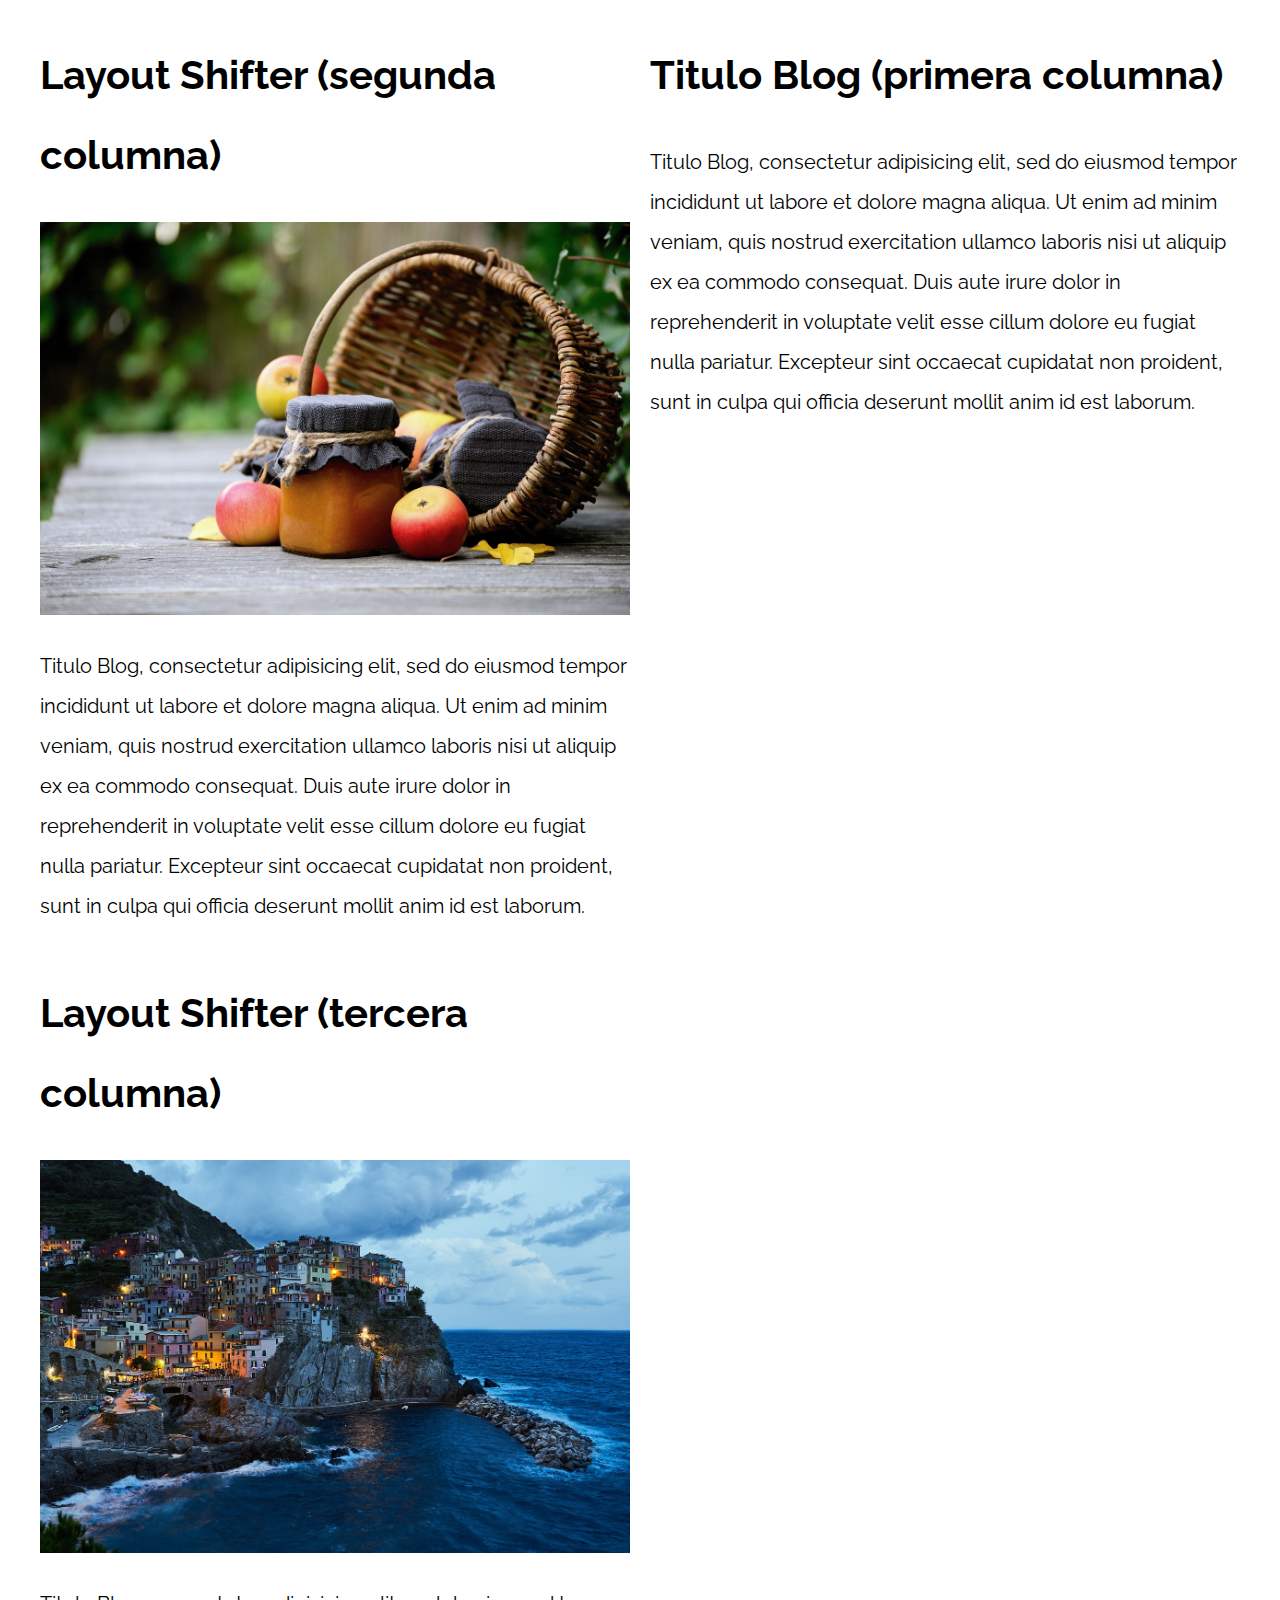
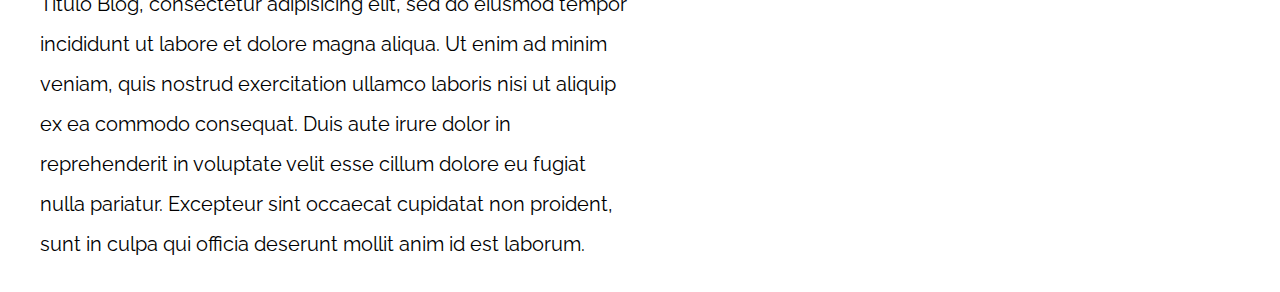
<file: Curso/PatronesRWD/PatronesRWD/11-layout_shifter_css_grid/index.html>
<!DOCTYPE html>
<html>

<head>
    <meta charset="utf-8">
    <title>Patrones Responsive Web Design</title>
    <link rel="stylesheet" href="https://necolas.github.io/normalize.css/8.0.1/normalize.css">
    <link href="https://fonts.googleapis.com/css?family=Raleway:400,700,900" rel="stylesheet">
    <link rel="stylesheet" href="css/styles.css">
    <meta name="viewport" content="width=device-width, initial-scale=1">
</head>

<body>

    <div class="contenedor layout-shifter">
        <aside class="sidebar">
            <h1>Titulo Blog (primera columna)</h1>
            <p>
                Titulo Blog, consectetur adipisicing elit, sed do eiusmod tempor incididunt ut labore et dolore magna aliqua. Ut enim ad minim veniam, quis nostrud exercitation ullamco laboris nisi ut aliquip ex ea commodo consequat. Duis aute irure dolor in reprehenderit
                in voluptate velit esse cillum dolore eu fugiat nulla pariatur. Excepteur sint occaecat cupidatat non proident, sunt in culpa qui officia deserunt mollit anim id est laborum.
            </p>
        </aside>

        <main class="contenido-main">
            <article class="entrada-blog">
                <h1>Layout Shifter (segunda columna)</h1>
                <img src="img/imagen1.jpg">
                <p>
                    Titulo Blog, consectetur adipisicing elit, sed do eiusmod tempor incididunt ut labore et dolore magna aliqua. Ut enim ad minim veniam, quis nostrud exercitation ullamco laboris nisi ut aliquip ex ea commodo consequat. Duis aute irure dolor in reprehenderit
                    in voluptate velit esse cillum dolore eu fugiat nulla pariatur. Excepteur sint occaecat cupidatat non proident, sunt in culpa qui officia deserunt mollit anim id est laborum.
                </p>
            </article>

            <article class="entrada-blog">
                <h1>Layout Shifter (tercera columna)</h1>
                <img src="img/imagen2.jpg">
                <p>
                    Titulo Blog, consectetur adipisicing elit, sed do eiusmod tempor incididunt ut labore et dolore magna aliqua. Ut enim ad minim veniam, quis nostrud exercitation ullamco laboris nisi ut aliquip ex ea commodo consequat. Duis aute irure dolor in reprehenderit
                    in voluptate velit esse cillum dolore eu fugiat nulla pariatur. Excepteur sint occaecat cupidatat non proident, sunt in culpa qui officia deserunt mollit anim id est laborum.
                </p>
            </article>
        </main>
    </div>

</body>

</html>
</file>
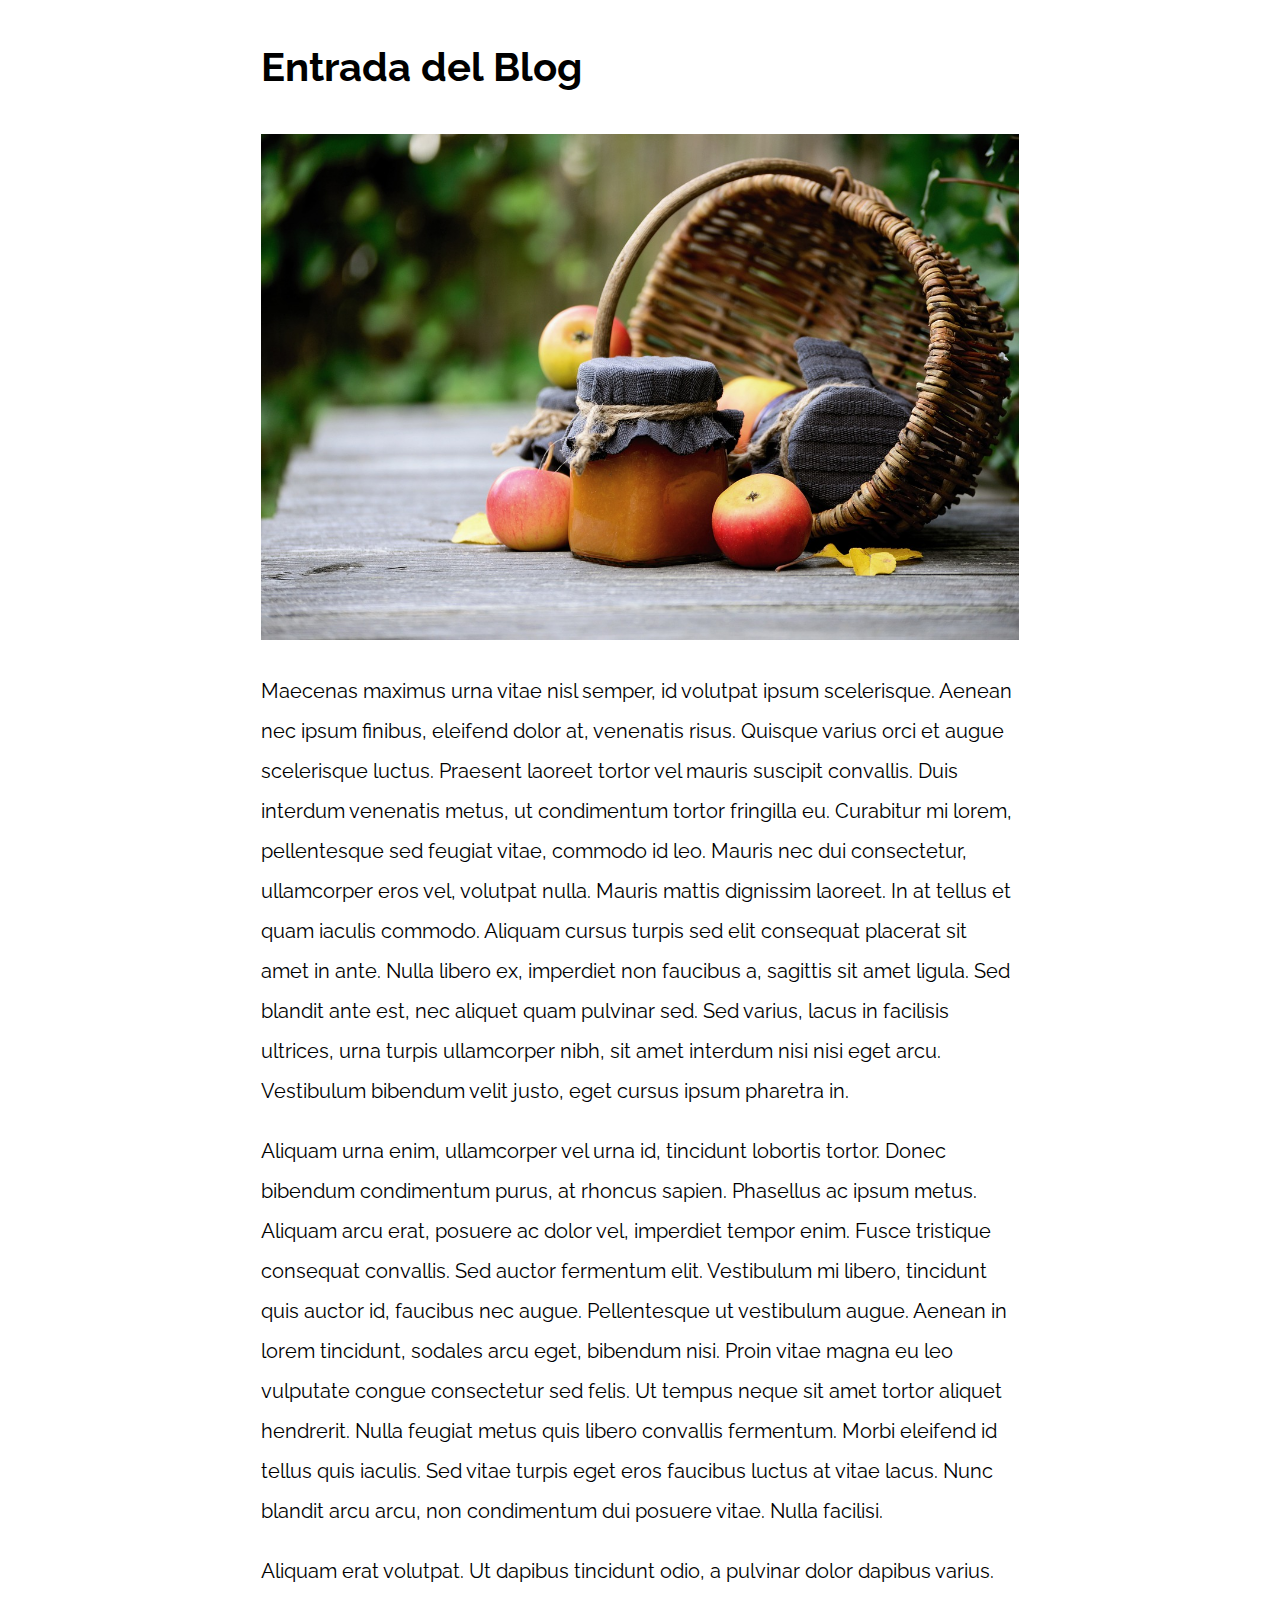
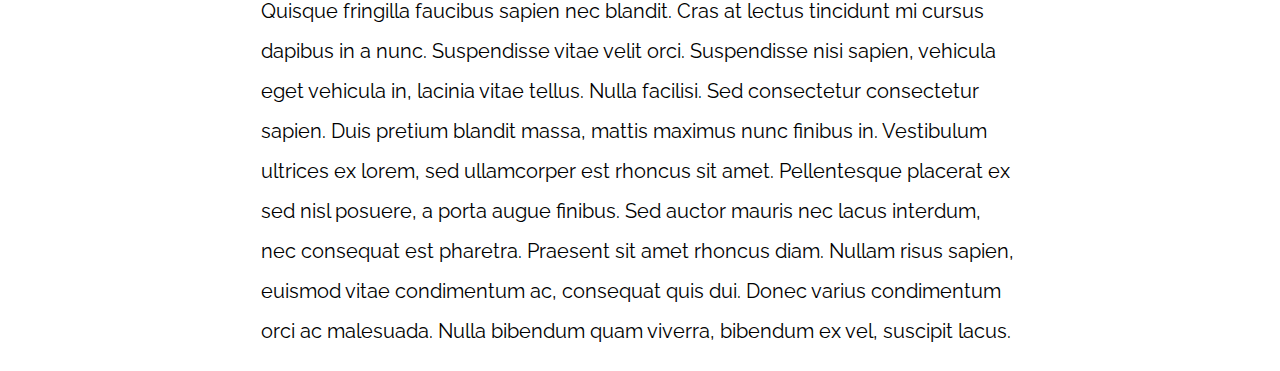
<file: Curso/PatronesRWD/PatronesRWD/13-mostly_fluid/index.html>
<!DOCTYPE html>
<html>

<head>
    <meta charset="utf-8">
    <title>Patrones Responsive Web Design</title>
    <link rel="stylesheet" href="https://necolas.github.io/normalize.css/8.0.1/normalize.css">
    <link href="https://fonts.googleapis.com/css?family=Raleway:400,700,900" rel="stylesheet">
    <link rel="stylesheet" href="css/styles.css">
    <meta name="viewport" content="width=device-width, initial-scale=1">
</head>

<body>

    <div class="contenedor">
        <article class="entrada-blog">
            <h1>Entrada del Blog</h1>
            <img src="img/imagen1.jpg">

            <p>Maecenas maximus urna vitae nisl semper, id volutpat ipsum scelerisque. Aenean nec ipsum finibus, eleifend dolor at, venenatis risus. Quisque varius orci et augue scelerisque luctus. Praesent laoreet tortor vel mauris suscipit convallis. Duis
                interdum venenatis metus, ut condimentum tortor fringilla eu. Curabitur mi lorem, pellentesque sed feugiat vitae, commodo id leo. Mauris nec dui consectetur, ullamcorper eros vel, volutpat nulla. Mauris mattis dignissim laoreet. In at
                tellus et quam iaculis commodo. Aliquam cursus turpis sed elit consequat placerat sit amet in ante. Nulla libero ex, imperdiet non faucibus a, sagittis sit amet ligula. Sed blandit ante est, nec aliquet quam pulvinar sed. Sed varius, lacus
                in facilisis ultrices, urna turpis ullamcorper nibh, sit amet interdum nisi nisi eget arcu. Vestibulum bibendum velit justo, eget cursus ipsum pharetra in.</p>

            <p>Aliquam urna enim, ullamcorper vel urna id, tincidunt lobortis tortor. Donec bibendum condimentum purus, at rhoncus sapien. Phasellus ac ipsum metus. Aliquam arcu erat, posuere ac dolor vel, imperdiet tempor enim. Fusce tristique consequat
                convallis. Sed auctor fermentum elit. Vestibulum mi libero, tincidunt quis auctor id, faucibus nec augue. Pellentesque ut vestibulum augue. Aenean in lorem tincidunt, sodales arcu eget, bibendum nisi. Proin vitae magna eu leo vulputate
                congue consectetur sed felis. Ut tempus neque sit amet tortor aliquet hendrerit. Nulla feugiat metus quis libero convallis fermentum. Morbi eleifend id tellus quis iaculis. Sed vitae turpis eget eros faucibus luctus at vitae lacus. Nunc
                blandit arcu arcu, non condimentum dui posuere vitae. Nulla facilisi.</p>

            <p>Aliquam erat volutpat. Ut dapibus tincidunt odio, a pulvinar dolor dapibus varius. Quisque fringilla faucibus sapien nec blandit. Cras at lectus tincidunt mi cursus dapibus in a nunc. Suspendisse vitae velit orci. Suspendisse nisi sapien,
                vehicula eget vehicula in, lacinia vitae tellus. Nulla facilisi. Sed consectetur consectetur sapien. Duis pretium blandit massa, mattis maximus nunc finibus in. Vestibulum ultrices ex lorem, sed ullamcorper est rhoncus sit amet. Pellentesque
                placerat ex sed nisl posuere, a porta augue finibus. Sed auctor mauris nec lacus interdum, nec consequat est pharetra. Praesent sit amet rhoncus diam. Nullam risus sapien, euismod vitae condimentum ac, consequat quis dui. Donec varius
                condimentum orci ac malesuada. Nulla bibendum quam viverra, bibendum ex vel, suscipit lacus.</p>
        </article>

    </div>

</body>

</html>
</file>
<file: Curso/PatronesRWD/PatronesRWD/01-2columnas_iguales_css_grid/css/styles.css>
html {
    box-sizing: border-box;
    font-size: 62.5%;
}

*,
*:before,
*:after {
    box-sizing: inherit;
}

body {
    font-family: 'Raleway', sans-serif;
    font-size: 1.6rem;
}

img {
    max-width: 100%;
}

h1 {
    font-size: 4rem;
}

.contenedor {
    max-width: 1200px;
    width: 95%;
    margin: 0 auto;
}

.entrada-blog a {
    display: inline-block;
    background-color: #2196F3;
    color: white;
    padding: 10px 20px;
    text-decoration: none;
    font-weight: bold;
    text-transform: uppercase;
}

/** CODIGO AQUI **/

@media (min-width: 768px) {
    .dos-columnas{
        display: grid;
        grid-template-columns: repeat(2,1fr);
        column-gap: 2rem;
    }
}
</file>
<file: Curso/PatronesRWD/PatronesRWD/02-2columnas_iguales_flexbox/css/styles.css>
html {
    box-sizing: border-box;
    font-size: 62.5%;
}

*,
*:before,
*:after {
    box-sizing: inherit;
}

body {
    font-family: 'Raleway', sans-serif;
    font-size: 1.6rem;
}

img {
    max-width: 100%;
}

h1 {
    font-size: 4rem;
}

.contenedor {
    max-width: 1200px;
    width: 95%;
    margin: 0 auto;
}

.entrada-blog a {
    display: inline-block;
    background-color: #2196F3;
    color: white;
    padding: 10px 20px;
    text-decoration: none;
    font-weight: bold;
    text-transform: uppercase;
}

/** CODIGO AQUI **/

@media (min-width: 768px) {
    .dos-columnas{
        display: flex;
        justify-content: space-between;
    }
    .entrada-blog{
        flex-basis: calc(50% - 1rem);
    }
}
</file>
<file: Curso/PatronesRWD/PatronesRWD/03-3columnas_iguales_css_grid/css/styles.css>
html {
    box-sizing: border-box;
    font-size: 62.5%;
}

*,
*:before,
*:after {
    box-sizing: inherit;
}

body {
    font-family: 'Raleway', sans-serif;
    font-size: 1.6rem;
}

img {
    max-width: 100%;
}

h1 {
    font-size: 4rem;
}

.contenedor {
    max-width: 1200px;
    width: 95%;
    margin: 0 auto;
}

.entrada-blog a {
    display: inline-block;
    background-color: #2196F3;
    color: white;
    padding: 10px 20px;
    text-decoration: none;
    font-weight: bold;
    text-transform: uppercase;
}

/** CODIGO AQUI **/

@media (min-width: 768px) {
    .tres-columnas{
        display: grid;
        grid-template-columns: repeat(3, 1fr);
        column-gap: 2rem;
        
    }
}
</file>
<file: Curso/PatronesRWD/PatronesRWD/04-3columnas_iguales_flexbox/css/styles.css>
html {
    box-sizing: border-box;
    font-size: 62.5%;
}

*,
*:before,
*:after {
    box-sizing: inherit;
}

body {
    font-family: 'Raleway', sans-serif;
    font-size: 1.6rem;
}

img {
    max-width: 100%;
}

h1 {
    font-size: 4rem;
}

.contenedor {
    max-width: 1200px;
    width: 95%;
    margin: 0 auto;
}

.entrada-blog a {
    display: inline-block;
    background-color: #2196F3;
    color: white;
    padding: 10px 20px;
    text-decoration: none;
    font-weight: bold;
    text-transform: uppercase;
}

/** CODIGO AQUI **/

@media (min-width: 768px) {
    .tres-columnas{
        display: flex;
        gap: 2rem;
        justify-content: space-between;
    }
    .entrada-blog{
        flex: 0 0 calc(33.3% - 1rem);
    }
}
</file>
<file: Curso/PatronesRWD/PatronesRWD/05-3columnas_css_grid/css/styles.css>
html {
    box-sizing: border-box;
    font-size: 62.5%;
}

*,
*:before,
*:after {
    box-sizing: inherit;
}

body {
    font-family: 'Raleway', sans-serif;
    font-size: 1.6rem;
    line-height: 2;
}

img {
    max-width: 100%;
}

h1 {
    font-size: 4rem;
}

h2 {
    font-size: 3.2rem;
}

.contenedor {
    max-width: 1200px;
    width: 95%;
    margin: 0 auto;
}

p {
    font-size: 2rem;
}

.entrada-blog a {
    display: inline-block;
    background-color: #2196F3;
    color: white;
    padding: 10px 20px;
    text-decoration: none;
    font-weight: bold;
    text-transform: uppercase;
}


/** CODIGO AQUI **/

@media (min-width: 768px) {
    .contenedor-grid{
        display: grid;
        grid-template-areas: "izquierda contenido derecha";
        grid-template-columns: 20% 60% 20%;
        grid-auto-flow: column; /* flujo de las columnas*/
        column-gap: 2rem;
    }
    .contenido-main{
        grid-area: contenido;
    }
    .sidebar-1{
        grid-area: izquierda    ;
    }
}
</file>
<file: Curso/PatronesRWD/PatronesRWD/06-3columnas_flexbox/css/styles.css>
html {
    box-sizing: border-box;
    font-size: 62.5%;
}

*,
*:before,
*:after {
    box-sizing: inherit;
}

body {
    font-family: 'Raleway', sans-serif;
    font-size: 1.6rem;
    line-height: 2;
}

img {
    max-width: 100%;
}

h1 {
    font-size: 4rem;
}

h2 {
    font-size: 3.2rem;
}

p {
    font-size: 2rem;
}

.contenedor {
    max-width: 1200px;
    width: 95%;
    margin: 0 auto;
}

.entrada-blog a {
    display: inline-block;
    background-color: #2196F3;
    color: white;
    padding: 10px 20px;
    text-decoration: none;
    font-weight: bold;
    text-transform: uppercase;
}

/** CODIGO AQUI **/

@media (min-width: 768px) {
    .contenedor-flex{
        display: flex;
        justify-content: space-between;
    }
    .contenido-main{
        flex-basis: calc(60% - 1rem);
    }
    .sidebar {
        flex-basis: calc(20% - 1rem);
    }
    .sidebar-1{
        order: -1;
    }
}
</file>
<file: Curso/PatronesRWD/PatronesRWD/07-column_drop_css_grid/css/styles.css>
html {
    box-sizing: border-box;
    font-size: 62.5%;
}

*,
*:before,
*:after {
    box-sizing: inherit;
}

body {
    font-family: 'Raleway', sans-serif;
    font-size: 1.6rem;
    line-height: 2;
}

img {
    max-width: 100%;
}

h1 {
    font-size: 4rem;
}

h2 {
    font-size: 3.2rem;
}

p {
    font-size: 2rem;
}

.contenedor {
    max-width: 1200px;
    width: 95%;
    margin: 0 auto;
}

.entrada-blog a {
    display: inline-block;
    background-color: #2196F3;
    color: white;
    padding: 10px 20px;
    text-decoration: none;
    font-weight: bold;
    text-transform: uppercase;
}



/** CODIGO AQUI **/

@media (min-width: 480px) {
    .column-drop-css{
        display: grid;
        grid-template-columns: repeat(2, 1fr);
    }
    .primera{
        grid-column: 1/3;
        grid-row: 2/3;
    }
    .segunda{
        grid-column: 1/3;
        grid-row: 1/3; 
    }
}

@media (min-width: 768px) {
    .column-drop-css{
        grid-template-columns: repeat(3, 1fr);
    }
    .primera{
        grid-column: 2/3;
        grid-row: unset;
    }
    .segunda{
        grid-column: 3/4;       
        grid-row: unset ;
    }
}
</file>
<file: Curso/PatronesRWD/PatronesRWD/08-column_drop_flexbox/css/styles.css>
html {
    box-sizing: border-box;
    font-size: 62.5%;
}

*,
*:before,
*:after {
    box-sizing: inherit;
}

body {
    font-family: 'Raleway', sans-serif;
    font-size: 1.6rem;
    line-height: 2;
}

img {
    max-width: 100%;
}

h1 {
    font-size: 4rem;
}

h2 {
    font-size: 3.2rem;
}

p {
    font-size: 2rem;
}

.contenedor {
    max-width: 1200px;
    width: 95%;
    margin: 0 auto;
}

.entrada-blog a {
    display: inline-block;
    background-color: #2196F3;
    color: white;
    padding: 10px 20px;
    text-decoration: none;
    font-weight: bold;
    text-transform: uppercase;
}

/** CODIGO AQUI **/

@media (min-width: 480px) {
    .column-drop-flex{
        display: flex;
        justify-content: space-between;
        flex-wrap: wrap;
    }

    .contenido-main,
    .primera{
        flex-basis: calc(50% - 1rem);
    }
}
@media (min-width: 768px) {
    .contenido-main,
    .primera,
    .segunda{
        flex: 0 0 calc(33.3% - 2rem );
    }
}
</file>
<file: Curso/PatronesRWD/PatronesRWD/09-con_sidebar_css_grid/css/styles.css>
html {
    box-sizing: border-box;
    font-size: 62.5%;
}

*,
*:before,
*:after {
    box-sizing: inherit;
}

body {
    font-family: 'Raleway', sans-serif;
    font-size: 1.6rem;
    line-height: 2;
}

img {
    max-width: 100%;
}

h1 {
    font-size: 4rem;
}

h2 {
    font-size: 3.2rem;
}

p {
    font-size: 2rem;
}

.contenedor {
    max-width: 1200px;
    width: 95%;
    margin: 0 auto;
}

.entrada-blog a {
    display: inline-block;
    background-color: #2196F3;
    color: white;
    padding: 10px 20px;
    text-decoration: none;
    font-weight: bold;
    text-transform: uppercase;
}

/** CODIGO AQUI **/

@media (min-width: 768px) {
    .con-sidebar{
        display: grid;
        grid-template-columns: 3fr 1fr;
        column-gap: 4rem;
        grid-auto-flow: column;
    }
    aside{
        grid-column: 2/3;

    }

}
</file>
<file: Curso/PatronesRWD/PatronesRWD/11-layout_shifter_css_grid/css/styles.css>
html {
    box-sizing: border-box;
    font-size: 62.5%;
}

*,
*:before,
*:after {
    box-sizing: inherit;
}

body {
    font-family: 'Raleway', sans-serif;
    font-size: 1.6rem;
    line-height: 2;
}

img {
    max-width: 100%;
}

h1 {
    font-size: 4rem;
}

h2 {
    font-size: 3.2rem;
}

p {
    font-size: 2rem;
}

.contenedor {
    max-width: 1200px;
    width: 95%;
    margin: 0 auto;
}

.entrada-blog a {
    display: inline-block;
    background-color: #2196F3;
    color: white;
    padding: 10px 20px;
    text-decoration: none;
    font-weight: bold;
    text-transform: uppercase;
}


/** CODIGO AQUI **/

@media (min-width: 768px) {
    .layout-shifter{
        display: grid;
        grid-template-areas: "contenido"
                             "inferior";
        
    }
    .sidebar{
        grid-area: inferior;

    }
    .contenido-main{
        grid-area: contenido;
        display: grid;
        grid-template-areas: "entreda1 entrada2";
        grid-template-columns: repeat(2, 1fr);
        column-gap: 3rem;
    }
}
@media (min-width: 992px) {
    .layout-shifter{
        grid-template-areas: "contenido sidebar";
        column-gap: 2rem;
        
    }
    .sidebar{
        grid-area: sidebar;
    }
    .contenido-main{
        grid-area: contenido;
        grid-template-areas: "entrada1"
                             "entrada2";
        grid-template-columns: unset;
         
    }
}
</file>
<file: Curso/PatronesRWD/PatronesRWD/13-mostly_fluid/css/styles.css>
html {
    box-sizing: border-box;
    font-size: 62.5%;
}

*,
*:before,
*:after {
    box-sizing: inherit;
}

body {
    font-family: 'Raleway', sans-serif;
    font-size: 1.6rem;
    line-height: 2;
}
h1 {
    font-size: 4rem;
}

h2 {
    font-size: 3.2rem;
}

p {
    font-size: 2rem;
}

.entrada-blog a {
    display: inline-block;
    background-color: #2196F3;
    color: white;
    padding: 10px 20px;
    text-decoration: none;
    font-weight: bold;
    text-transform: uppercase;
}

/** CODIGO AQUI **/

.contenedor{
    max-width: 120rem;
    width: 95%;
    margin: 0 auto;
}
@media (min-width: 768px) {
    .contenedor{
        width: 80%;
    }
}
@media (min-width: 992px) {
    .contenedor{
        width: 60%;
    }       
}
img{
    max-width: 100%;
}
</file>
